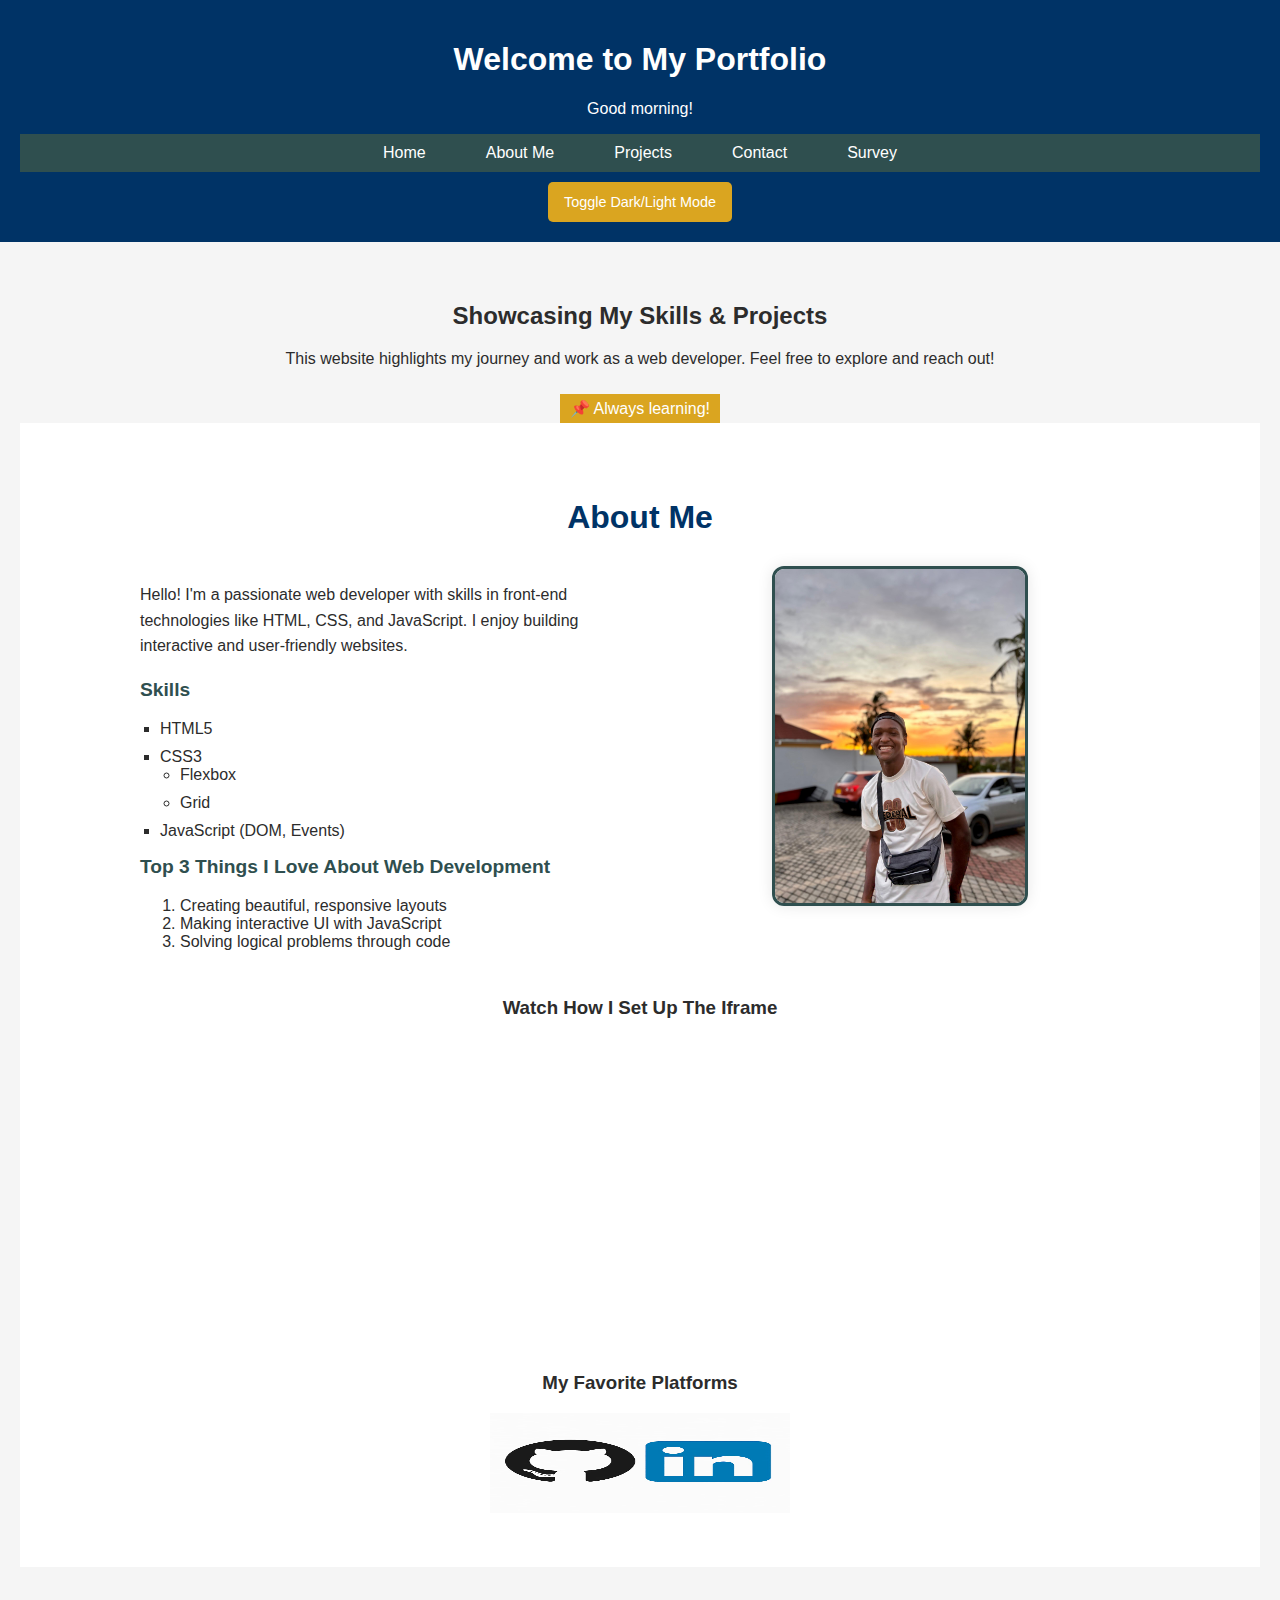
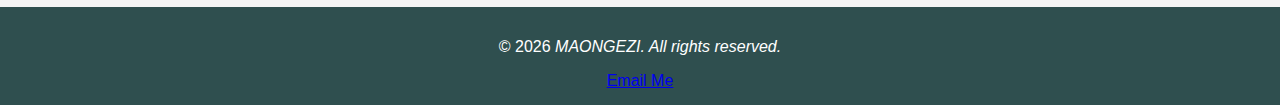
<file: index.html>
<!DOCTYPE html>
<html lang="en">
  <head>
    <meta http-equiv="refresh" content="0; URL='MAONGEZI.html'" />
    <title>Redirecting...</title>
  </head>
  <body>
    <p>If you are not redirected, <a href="MAONGEZI.html">click here</a>.</p>
  </body>
</html>
</file>
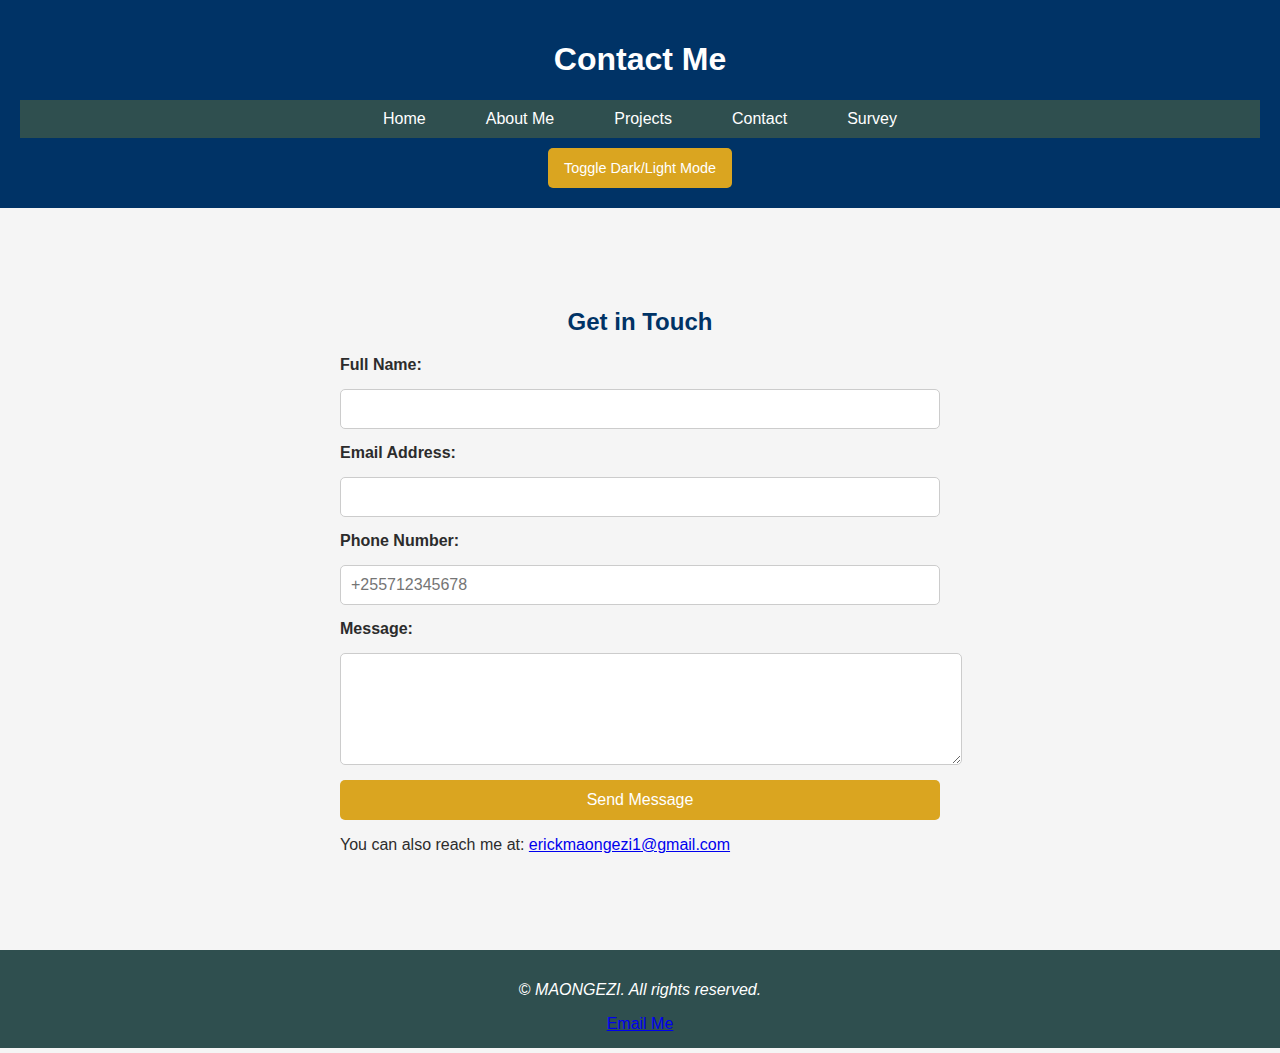
<file: contact.html>
<!DOCTYPE html>
<html lang="en">
<head>
  <meta charset="UTF-8" />
  <meta name="description" content="Personal Portfolio Website">
  <meta name="keywords" content="Portfolio, Web Developer, Projects, HTML, CSS, JavaScript">
  <meta name="author" content="ERICK MAONGEZI">
  <meta name="viewport" content="width=device-width, initial-scale=1.0" />
  <title>Contact | My Portfolio</title>
  <link rel="stylesheet" href="MAONGEZI.css" />
</head>
<body onload="applySavedTheme();">

  <header>
    <h1>Contact Me</h1>
    <nav>
      <ul class="navbar">
        <li><a href="MAONGEZI.html">Home</a></li>
        <li><a href="MAONGEZI.html#about">About Me</a></li>
        <li><a href="projects.html">Projects</a></li>
        <li><a href="contact.html">Contact</a></li>
        <li><a href="survey.html">Survey</a></li>
      </ul>
    </nav>
    <button id="themeToggle" onclick="toggleTheme()">Toggle Dark/Light Mode</button>
  </header>

  <main>
    <section class="contact-section">
      <h2>Get in Touch</h2>
      <form id="contactForm" onsubmit="return validateContactForm()">
        <label for="name">Full Name:</label>
        <input type="text" id="name" name="name" required />

        <label for="email">Email Address:</label>
        <input type="email" id="email" name="email" required />

        <label for="phone">Phone Number:</label>
        <input type="tel" id="phone" name="phone" required pattern="^\+?\d{10,15}$" placeholder="+255712345678" />

        <label for="message">Message:</label>
        <textarea id="message" name="message" rows="5" required></textarea>

        <button type="submit">Send Message</button>
      </form>
      <p>You can also reach me at: 
        <a href="mailto:itismao0@gmail.com">erickmaongezi1@gmail.com</a>
      </p>
      
    </section>
  </main>

  <footer>
    <p>&copy; <span id="year"></span> <I>MAONGEZI. All rights reserved.</I></p>
    <a href="mailto:itismao0@gmail.com">Email Me</a>

  </footer>

  <script src="MAONGEZI.js"></script>
</body>
</html>
</file>
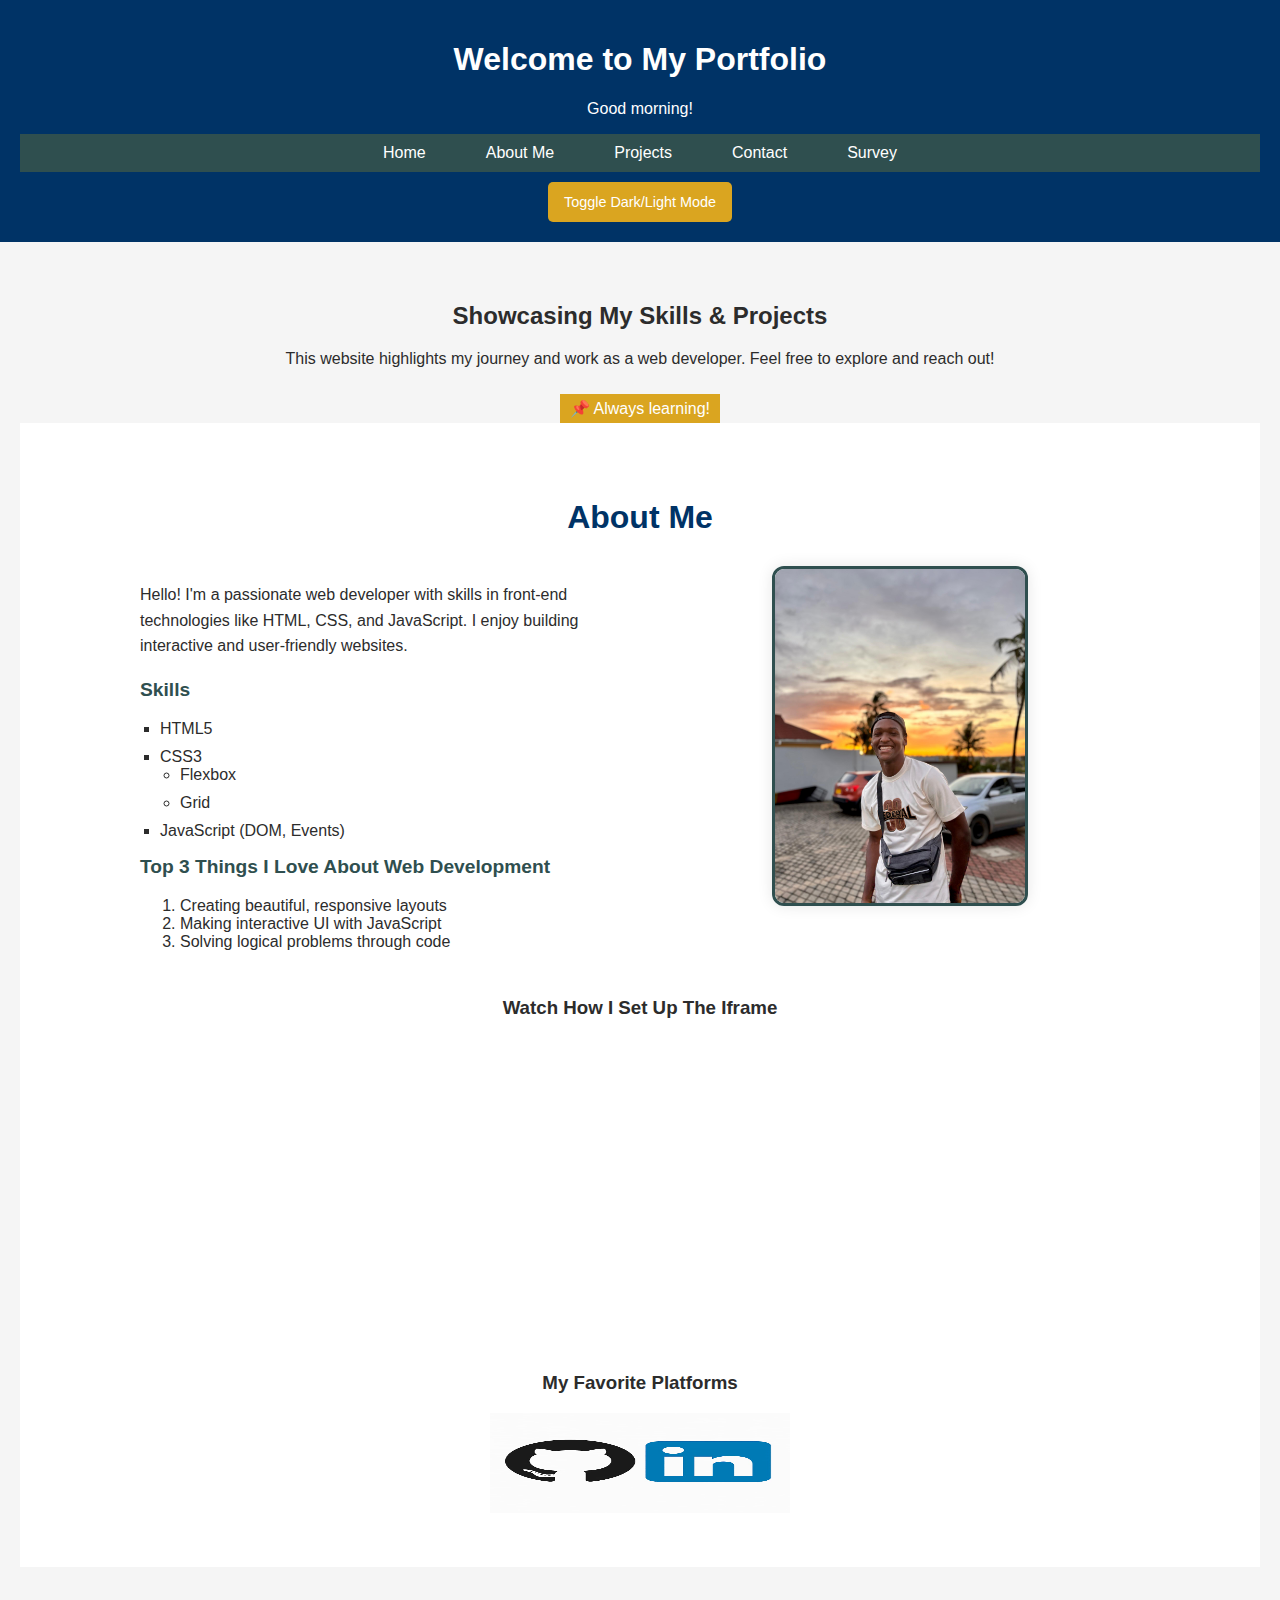
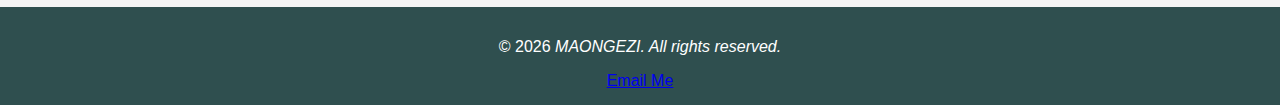
<file: MAONGEZI.html>
<!DOCTYPE html>
<html lang="en">
<head>
  <meta charset="UTF-8">
  <meta name="description" content="Personal Portfolio Website">
  <meta name="keywords" content="Portfolio, Web Developer, Projects, HTML, CSS, JavaScript">
  <meta name="author" content="ERICK MAONGEZI">
  <meta name="viewport" content="width=device-width, initial-scale=1.0">
  <title>Welcome | My Portfolio</title>
  <link rel="stylesheet" href="MAONGEZI.css">

  <style>
    @media print {
      body {
        background-color: white;
        color: black;
      }
      header, nav, footer, #themeToggle {
        display: none;
      }
    }

    .highlight-note {
      position: relative;
      z-index: 1;
      background-color: #DAA520;
      color: white;
      padding: 5px 10px;
      display: inline-block;
      margin-top: 10px;
    }
  </style>
</head>

<body onload="displayGreeting(); applySavedTheme();">

  <header>
    <h1>Welcome to My Portfolio</h1>
    <p id="greeting"></p>
    <nav>
      <ul class="navbar">
        <li><a href="MAONGEZI.html">Home</a></li>
        <li><a href="#about">About Me</a></li>
        <li><a href="projects.html">Projects</a></li>
        <li><a href="contact.html">Contact</a></li>
        <li><a href="survey.html">Survey</a></li>
      </ul>
    </nav>
    <button id="themeToggle" onclick="toggleTheme()">Toggle Dark/Light Mode</button>
  </header>

  <main>
    <section>
      <h2>Showcasing My Skills & Projects</h2>
      <p>This website highlights my journey and work as a web developer. Feel free to explore and reach out!</p>
      <span class="highlight-note">📌 Always learning!</span>
    </section>

    <section id="about" class="about-section">
      <h2>About Me</h2>
      <div class="about-container">
        <div class="about-text">
          <p>Hello! I'm a passionate web developer with skills in front-end technologies like HTML, CSS, and JavaScript. I enjoy building interactive and user-friendly websites.</p>
          <h3>Skills</h3>
          <ul>
            <li>HTML5</li>
            <li>CSS3
              <ul>
                <li>Flexbox</li>
                <li>Grid</li>
              </ul>
            </li>
            <li>JavaScript (DOM, Events)</li>
          </ul>

          <h3>Top 3 Things I Love About Web Development</h3>
          <ol>
            <li>Creating beautiful, responsive layouts</li>
            <li>Making interactive UI with JavaScript</li>
            <li>Solving logical problems through code</li>
          </ol>
        </div>

        <div class="about-image">
          <img src="profile.jpg" alt="My profile photo" width="250" style="border: 3px solid #2F4F4F;">
        </div>
      </div>

      <div style="margin-top: 30px;">
        <h3>Watch How I Set Up The Iframe</h3>
        <iframe width="100%" height="300" src="https://www.youtube.com/embed/aRGdDy18qfY" title="Learn HTML iframes" frameborder="0" allowfullscreen></iframe>
      </div>

      <div style="margin-top: 30px;">
        <h3>My Favorite Platforms</h3>
        <img src="platforms.png" alt="Platforms" usemap="#platformmap" width="300" height="100">

        <map name="platformmap">
          <area shape="rect" coords="0,0,150,100" href="https://github.com" target="_blank" alt="GitHub">
          <area shape="rect" coords="150,0,300,100" href="https://linkedin.com" target="_blank" alt="LinkedIn">
        </map>
      </div>
    </section>
  </main>

  <footer>
    <p>&copy; <span id="year"></span> <i>MAONGEZI. All rights reserved.</i></p>
    <a href="mailto:itismao0@gmail.com">Email Me</a>
  </footer>

  <script src="MAONGEZI.js"></script>
</body>
</html>
</file>
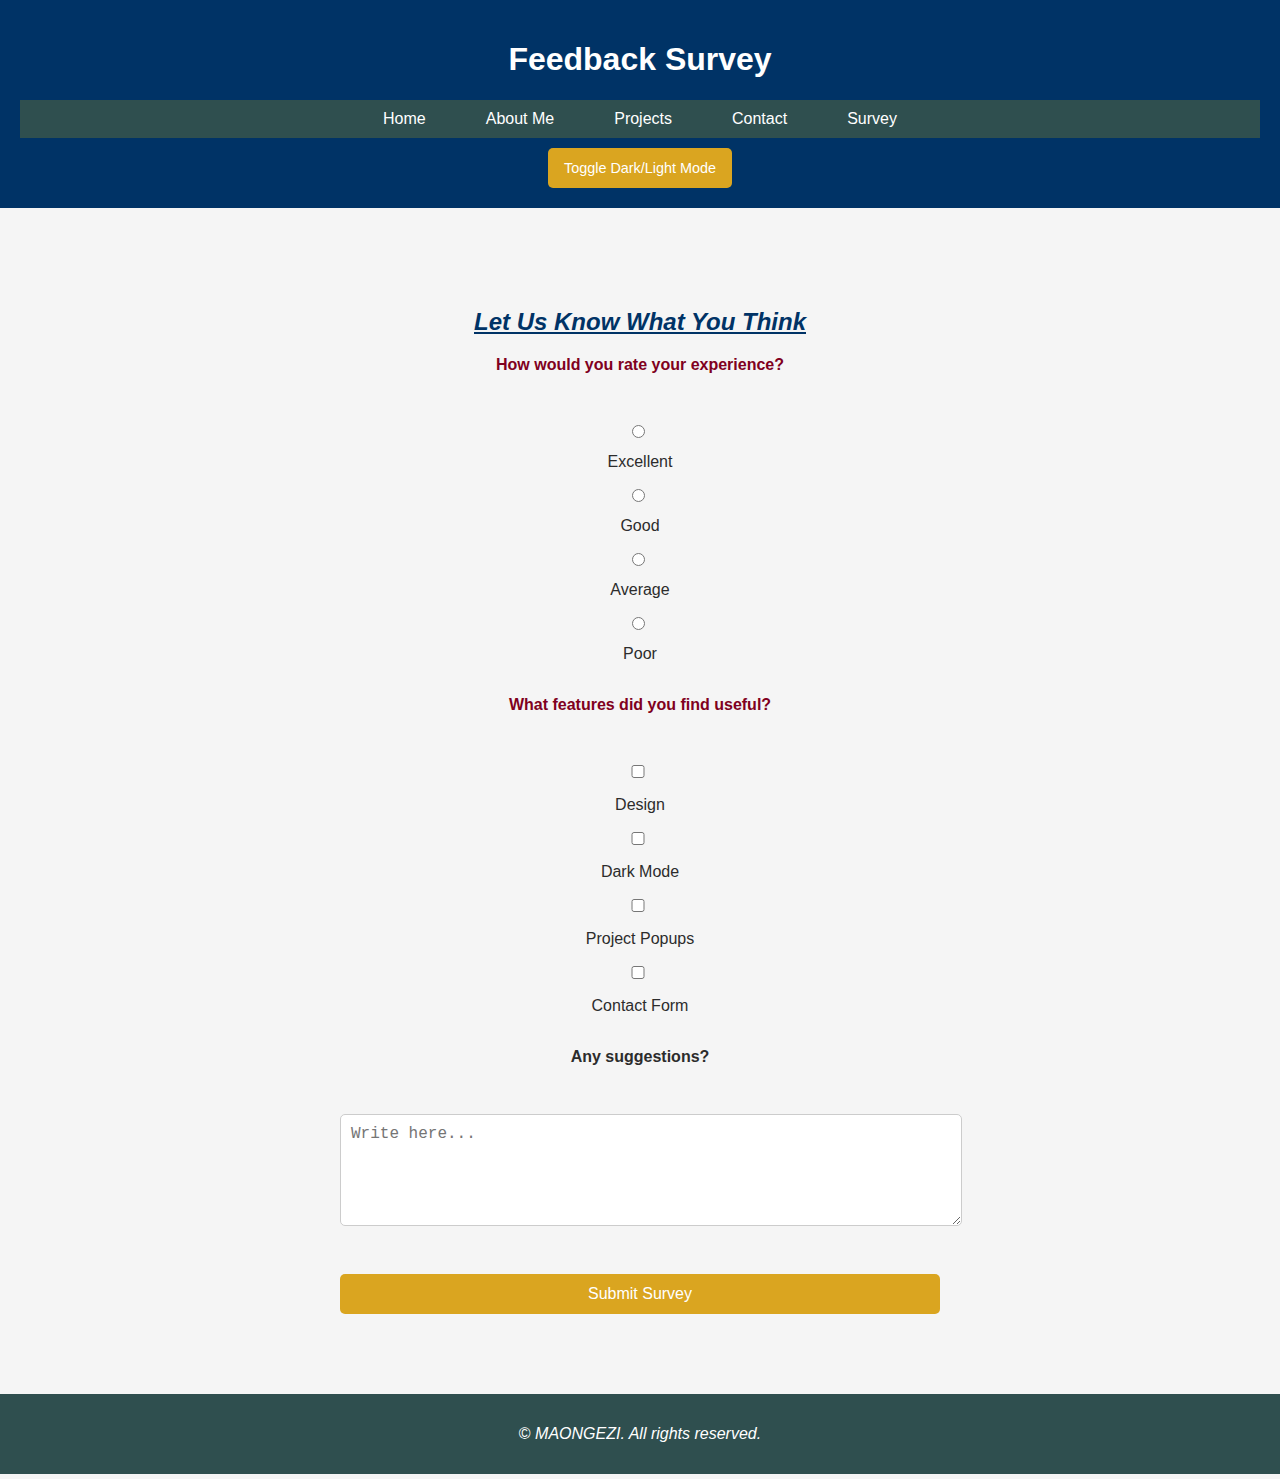
<file: survey.html>
<!DOCTYPE html>
<html lang="en">
<head>
  <meta charset="UTF-8" />
  <meta name="description" content="Personal Portfolio Website">
  <meta name="keywords" content="Portfolio, Web Developer, Projects, HTML, CSS, JavaScript">
  <meta name="author" content="ERICK MAONGEZI">
  <meta name="viewport" content="width=device-width, initial-scale=1.0" />
  <title>Survey | My Portfolio</title>
  <link rel="stylesheet" href="MAONGEZI.css">
  <style>
    .survey-section h2 {
      font-style: italic;
      text-decoration: underline;
    }
  </style>
  
</head>
<body onload="applySavedTheme();">

  <header>
    <h1>Feedback Survey</h1>
    <nav>
      <ul class="navbar">
        <li><a href="MAONGEZI.html">Home</a></li>
        <li><a href="MAONGEZI.html#about">About Me</a></li>
        <li><a href="projects.html">Projects</a></li>
        <li><a href="contact.html">Contact</a></li>
        <li><a href="survey.html">Survey</a></li>
      </ul>
    </nav>
    <button id="themeToggle" onclick="toggleTheme()">Toggle Dark/Light Mode</button>
  </header>

  <main>
    <section class="survey-section">
      <h2>Let Us Know What You Think</h2>
      <form id="surveyForm" onsubmit="return validateSurveyForm()">
        
        <label style="color: #800020;">How would you rate your experience?</label><br />
        <input type="radio" name="experience" value="excellent" required> Excellent<br />
        <input type="radio" name="experience" value="good"> Good<br />
        <input type="radio" name="experience" value="average"> Average<br />
        <input type="radio" name="experience" value="poor"> Poor<br /><br />

        <label style="color: #800020;">What features did you find useful?</label><br />
        <input type="checkbox" name="features" value="Design"> Design<br />
        <input type="checkbox" name="features" value="Dark Mode"> Dark Mode<br />
        <input type="checkbox" name="features" value="Project Popups"> Project Popups<br />
        <input type="checkbox" name="features" value="Contact Form"> Contact Form<br /><br />

        <label for="suggestions">Any suggestions?</label><br />
        <textarea id="suggestions" name="suggestions" rows="5" placeholder="Write here..." required></textarea><br />

        <button type="submit">Submit Survey</button>
      </form>
    </section>
  </main>

  <footer>
    <p>&copy; <span id="year"></span> <I>MAONGEZI. All rights reserved.</I></p>
  </footer>

  <script src="MAONGEZI.js"></script>
</body>
</html>
</file>
<file: MAONGEZI.css>
body {
    font-family: 'Segoe UI', Tahoma, Geneva, Verdana, sans-serif;
    margin: 0;
    padding: 0;
    background-color: #f5f5f5;
    color: #2C2C2C;
  }
  
  header {
    background-color: #003366;
    color: white;
    padding: 20px;
    text-align: center;
  }
  
  .navbar {
    list-style-type: none;
    padding: 0;
    display: flex;
    justify-content: center;
    background-color: #2F4F4F;
    margin: 0;
  }
  
  .navbar li {
    margin: 0 15px;
  }
  
  .navbar a {
    color: white;
    text-decoration: none;
    padding: 10px 15px;
    display: block;
    transition: background-color 0.3s;
  }
  
  .navbar a:hover {
    background-color: #800020;
  }
  
  main {
    padding: 40px 20px;
    text-align: center;
  }
  
  footer {
    text-align: center;
    padding: 15px;
    background-color: #2F4F4F;
    color: white;
  }
  
  
  body.dark-mode {
    background-color: #121212;
    color: #e0e0e0;
  }
  
  body.dark-mode header,
  body.dark-mode footer {
    background-color: #1f1f1f;
    color: #e0e0e0;
  }
  
  body.dark-mode .navbar {
    background-color: #2c2c2c;
  }
  
  body.dark-mode .navbar a:hover {
    background-color: #800020;
  }
  
  #themeToggle {
    margin-top: 10px;
    padding: 8px 16px;
    font-size: 0.9rem;
    cursor: pointer;
    background-color: #DAA520;
    border: none;
    color: white;
    border-radius: 5px;
    transition: background-color 0.3s;
  }
  
  #themeToggle:hover {
    background-color: #c79810;
  }
  
  body.dark-mode #themeToggle {
    background-color: #555;
  }

.about-section {
    padding: 50px 20px;
    background-color: #ffffff;
  }
  
  body.dark-mode .about-section {
    background-color: #1e1e1e;
  }
  
  .about-section h2 {
    color: #003366;
    font-size: 2rem;
    margin-bottom: 30px;
  }
  
  body.dark-mode .about-section h2 {
    color: #DAA520;
  }
  
  .about-container {
    display: flex;
    flex-wrap: wrap;
    justify-content: center;
    gap: 40px;
    max-width: 1000px;
    margin: auto;
    text-align: left;
  }
  
  .about-text {
    flex: 1;
    min-width: 300px;
  }
  
  .about-text p {
    font-size: 1rem;
    line-height: 1.6;
    margin-bottom: 20px;
  }
  
  .about-text h3 {
    color: #2F4F4F;
    font-size: 1.2rem;
    margin-top: 10px;
  }
  
  body.dark-mode .about-text h3 {
    color: #DAA520;
  }
  
  .about-text ul {
    list-style-type: square;
    padding-left: 20px;
    color: inherit;
  }
  
  .about-text ul li {
    margin-bottom: 10px;
  }
  
  .about-text ul ul {
    list-style-type: circle;
    padding-left: 20px;
  }
  
  .about-image {
    flex: 1;
    text-align: center;
  }
  
  .about-image img {
    max-width: 100%;
    border-radius: 12px;
    box-shadow: 0 0 15px rgba(0, 0, 0, 0.1);
  }
  
  body.dark-mode .about-image img {
    box-shadow: 0 0 15px rgba(255, 255, 255, 0.1);
  }
  
.modal {
    display: none;
    position: fixed;
    z-index: 1000;
    left: 0; top: 0;
    width: 100%; height: 100%;
    background-color: rgba(0,0,0,0.7);
    overflow: auto;
  }
  
  .modal-content {
    background-color: white;
    margin: 10% auto;
    padding: 20px;
    border-radius: 10px;
    width: 80%;
    max-width: 500px;
    position: relative;
  }
  
  body.dark-mode .modal-content {
    background-color: #2c2c2c;
    color: #e0e0e0;
  }
  
  .close {
    color: #800020;
    font-size: 28px;
    font-weight: bold;
    position: absolute;
    right: 20px;
    top: 10px;
    cursor: pointer;
  }
  
  .close:hover {
    color: #ff4c4c;
  }

.contact-section {
    padding: 40px 20px;
    max-width: 600px;
    margin: auto;
    text-align: left;
  }
  
  .contact-section h2 {
    text-align: center;
    color: #003366;
  }
  
  body.dark-mode .contact-section h2 {
    color: #DAA520;
  }
  
  form {
    display: flex;
    flex-direction: column;
    gap: 15px;
  }
  
  form label {
    font-weight: bold;
  }
  
  form input,
  form textarea {
    padding: 10px;
    border: 1px solid #ccc;
    border-radius: 5px;
    font-size: 1rem;
    background-color: #fff;
    color: #2C2C2C;
  }
  
  body.dark-mode form input,
  body.dark-mode form textarea {
    background-color: #1e1e1e;
    color: #e0e0e0;
    border: 1px solid #555;
  }
  
  form button {
    background-color: #DAA520;
    color: white;
    border: none;
    padding: 10px;
    font-size: 1rem;
    border-radius: 5px;
    cursor: pointer;
  }
  
  form button:hover {
    background-color: #c79810;
  }
  
.survey-section {
    padding: 40px 20px;
    max-width: 600px;
    margin: auto;
  }
  
  .survey-section h2 {
    text-align: center;
    color: #003366;
  }
  
  body.dark-mode .survey-section h2 {
    color: #DAA520;
  }
  
  form label {
    font-weight: bold;
  }
  
  form input[type="radio"],
  form input[type="checkbox"] {
    margin-right: 8px;
  }
  
  form textarea {
    width: 100%;
    padding: 10px;
    border: 1px solid #ccc;
    border-radius: 5px;
  }
  
  body.dark-mode form textarea {
    background-color: #1e1e1e;
    color: #e0e0e0;
    border: 1px solid #555;
  }
  button, input[type="submit"] {
    touch-action: manipulation;
    min-height: 40px;
  }
  
@media (max-width: 768px) {
    header h1 {
      font-size: 1.5rem;
    }
  
    .navbar {
      flex-wrap: wrap;
      font-size: 0.95rem;
    }
  
    .about-container {
      flex-direction: column;
      align-items: center;
      text-align: center;
    }
  
    .about-text, .about-image {
      width: 100%;
    }
  
    .about-text ul, .about-text ol {
      text-align: left;
    }
  
    iframe {
      height: 250px;
    }
  
    .projects-grid {
      grid-template-columns: 1fr;
      gap: 20px;
    }
  
    #themeToggle {
      width: 100%;
      margin-top: 15px;
    }
  }
  
  /* Smartphones */
  @media (max-width: 480px) {
    body {
      font-size: 14px;
    }
  
    .navbar {
      flex-direction: column;
      align-items: center;
    }
  
    .navbar li {
      margin: 5px 0;
    }
  
    main {
      padding: 20px 10px;
    }
  
    form input, form textarea, form button {
      font-size: 0.9rem;
    }
  
    footer {
      font-size: 0.9rem;
    }
  
    iframe {
      height: 200px;
    }
  
    .modal-content {
      width: 90%;
      margin-top: 30%;
    }
  }
</file>
